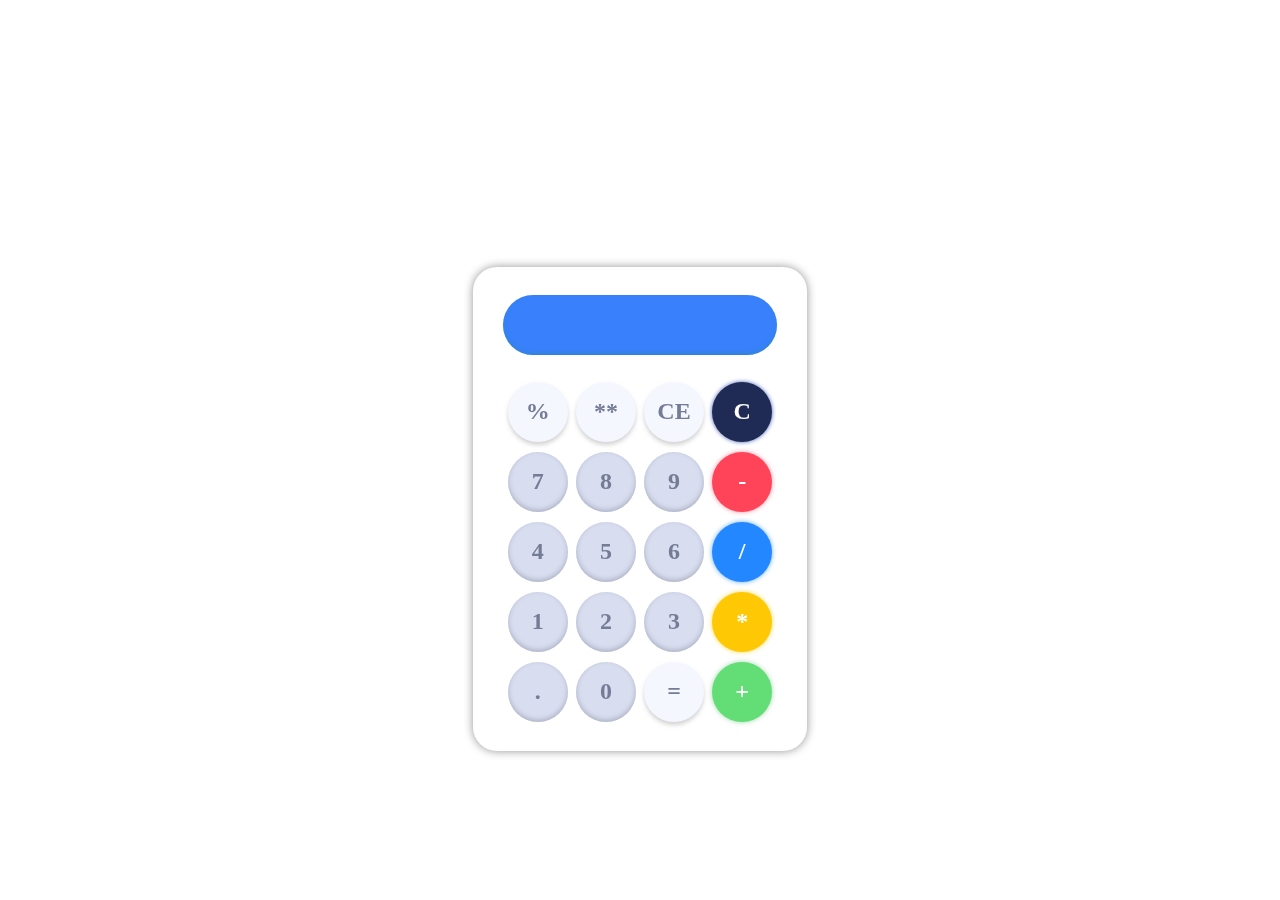
<file: index.html>
<!DOCTYPE html>
<html lang="en">

<head>
    <meta charset="UTF-8" />
    <meta name="viewport" content="width=device-width, initial-scale=1.0"/>
    <title>Simple Calculator</title>
    <link rel="stylesheet" href="style.css">
    <link rel="icon" href="cal-icon.png">
    <link href="https://db.onlinewebfonts.com/c/98023254fbc516186b4aa88d1e4415fc?family=Aspira+Wide+W01+Heavy"
        rel="stylesheet">
</head>

<body>
    <h1>Simple Calculator</h1>
    <div class="calculator">
        <input type="text" class="result">
        <div class="buttons">
            <div class="row">
                <div type = "button" class="spl-operator btns" id="per" title="percentage">%</div>
                <div type = "button" class="spl-operator btns" id="root" title="power">**</div>
                <div type = "button" class="spl-operator btns" id="clear_all" title="clear_all">CE</div>
                <div type = "button" class="btns" id="rmv" title="remove">C</div>
            </div>
            <div class="row">
                <div type = "button" class="numbers btns" id="seven">7</div>
                <div type = "button" class="numbers btns" id="eight">8</div>
                <div type = "button" class="numbers btns" id="nine">9</div>
                <div type = "button" class="btns" id="sub" title="subtraction">-</div>
            </div>
            <div class="row">
                <div type = "button" class="numbers btns"  id="four">4</div>
                <div type = "button" class="numbers btns" id="five">5</div>
                <div type = "button" class="numbers btns" id="six">6</div>
                <div type = "button" class="btns" id="division" title="division">/</div>
            </div>
            <div class="row">
                <div type = "button" class="numbers btns" id="one">1</div>
                <div type = "button" class="numbers btns" id="two">2</div>
                <div type = "button" class="numbers btns" id="three">3</div>
                <div type = "button" class="btns" id="mul" title="multiplication">*</div>
            </div>
            <div class="row">
                <div type = "button" class=" numbers btns" id="point">.</div>
                <div type = "button" class="numbers btns" id="zero">0</div>
                <div type = "button" class="equal btns" id = "equal" title="equal">=</div>
                <div type = "button" class="btns" id="plus" title="add">+</div>
            </div>
        </div>
    </div>
    <script src="app.js"></script>
</body>

</html>
</file>
<file: style.css>
* {
    padding: 0;
    margin: 0;
}

body {
    display: flex;
    justify-content: center;
    align-items: center;
    flex-direction: column;
    height: 100vh;
    width: 100vw;
    background: url(https://images.unsplash.com/photo-1636466497217-26a8cbeaf0aa?q=80&w=2148&auto=format&fit=crop&ixlib=rb-4.0.3&ixid=M3wxMjA3fDB8MHxwaG90by1wYWdlfHx8fGVufDB8fHx8fA%3D%3D);
    background-size: cover;
    font-family: "Aspira Wide W01 Heavy";
    backdrop-filter: blur(10px);
    -webkit-backdrop-filter: blur(10px);
}

.calculator {
    display: flex;
    height: 480px;
    width: 330px;
    background-color: white;
    border-radius: 1.5rem;
    flex-direction: column;
    justify-content: space-evenly;
    align-items: center;
    padding: 2px;
    box-shadow: rgba(0, 0, 0, 0.422) 0px 0px 10px;
}

h1{
    text-align: center;
    padding: 35px;
    font-size: 40px;
    color: white;
}

.result {
    /* box-shadow: rgba(0, 0, 0, 0.721) 0px 2px 6px; */
    box-shadow: inset 0px -2px 4px 0px rgba(45, 134, 202, 0.75);
    outline: none;
    border: none;
    text-align: right;
    font-size:xx-large;
    font-weight: 700;
    font-family: "Aspira Wide W01 Heavy";
    color: white;
    padding-right: 10px;
    height: 12.5%;
    width: 80%;
    background-color: #3981FC;
    border-radius: 3rem;
    margin-top: 10px;
}

.row #rmv {
    background-color: #1F2B54;
    color: white;
    box-shadow: 0px 0px 4px #445eb6;
}

.buttons {
    height: 75%;
    width: 85%;
    border-radius: 2rem;
    display: flex;
    flex-direction: column;
    justify-content: space-evenly;
}
.row div{
    transition: all 0.2s ease-in-out;
}
.row div:hover{
    opacity: 0.8;
    cursor: pointer;
}
.row div:active{
    transform: scale(0.9);
    box-shadow: black 0px 0px 4px;
}

.row {
    height: 60px;
    width: 100%;
    border-radius: 1.5rem;
    display: flex;
    justify-content: space-evenly;
    align-items: center;
}

.row div {
    height: 60px;
    width: 60px;
    border-radius: 50%;
    display: flex;
    justify-content: center;
    align-items: center;
    font-size: x-large;
    font-weight: 600;
    /* box-shadow: inset 0px -1px 4px 0px rgba(149, 149, 149, 0.75); */
    color: #757C96;
}

.row .spl-operator {
    background-color: #F5F7FF;
    box-shadow: 0px 3px 4px #8585855d;
}

.row .numbers {
    background-color: #D8DDF0;
    box-shadow: inset 0px -2px 5px 0px #adb1c4;
}

.row #plus {
    color: white;
    background-color: #63DE77;
    box-shadow: 0px 0px 5px #44ad5582;
}

.row #mul {
    color: white;
    background-color: #FFC804;
    box-shadow: 0px 0px 5px #ffda52;
}

.row #division {
    background-color: #2388FF;
    color: white;
    box-shadow: 0px 0px 5px #65adff;
}

.row #sub {
    color: white;
    background-color: #FF445A;
    box-shadow: 0px 0px 5px #ff96a2;
}

.row #equal {
    background-color: #F5F7FF;
    box-shadow: 0px 3px 4px #8585855d;
}

.row #point {
    background-color: #D8DDF0;
    box-shadow: inset 0px -2px 5px 0px #adb1c4;
}

/* Chrome, Safari, Edge, Opera */
input::-webkit-outer-spin-button,
input::-webkit-inner-spin-button {
    -webkit-appearance: none;
    margin: 0;
}

/* Firefox */
/* input[type=number] {
  -moz-appearance: textfield;
} */
</file>
